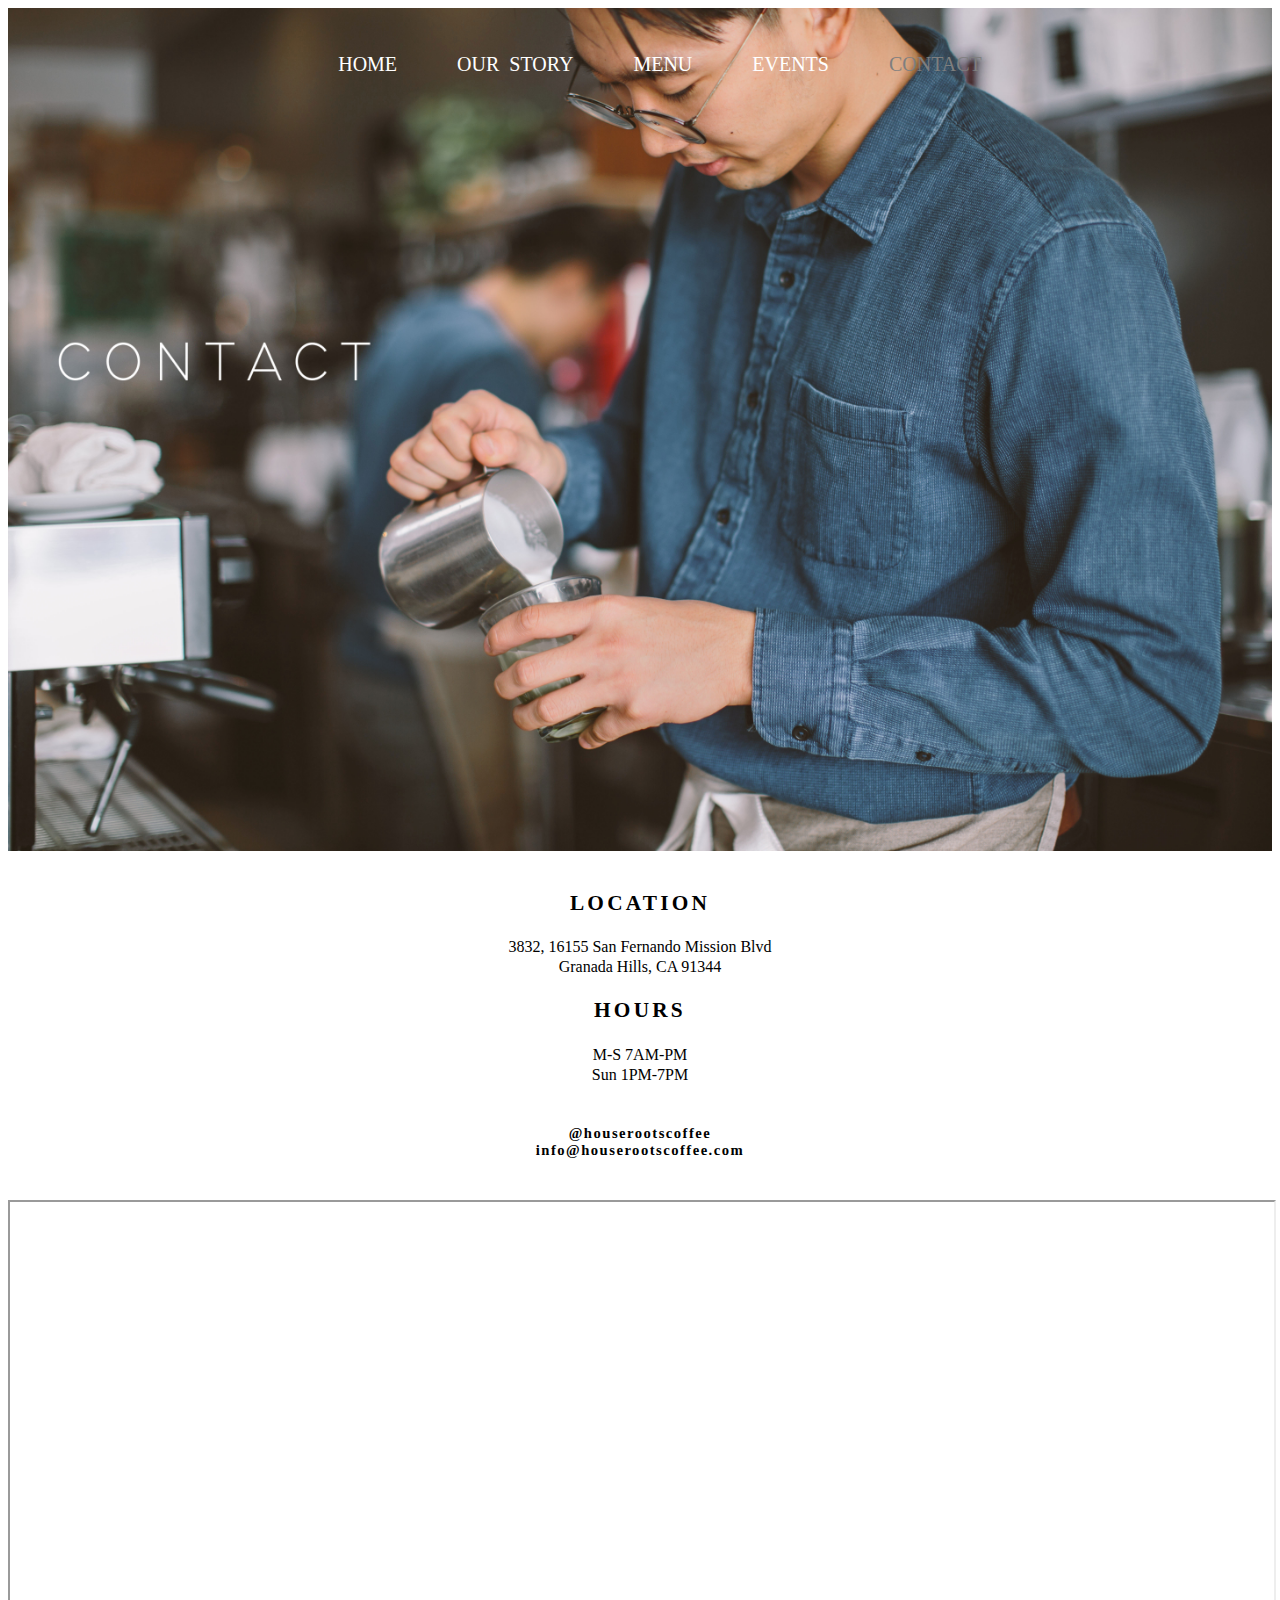
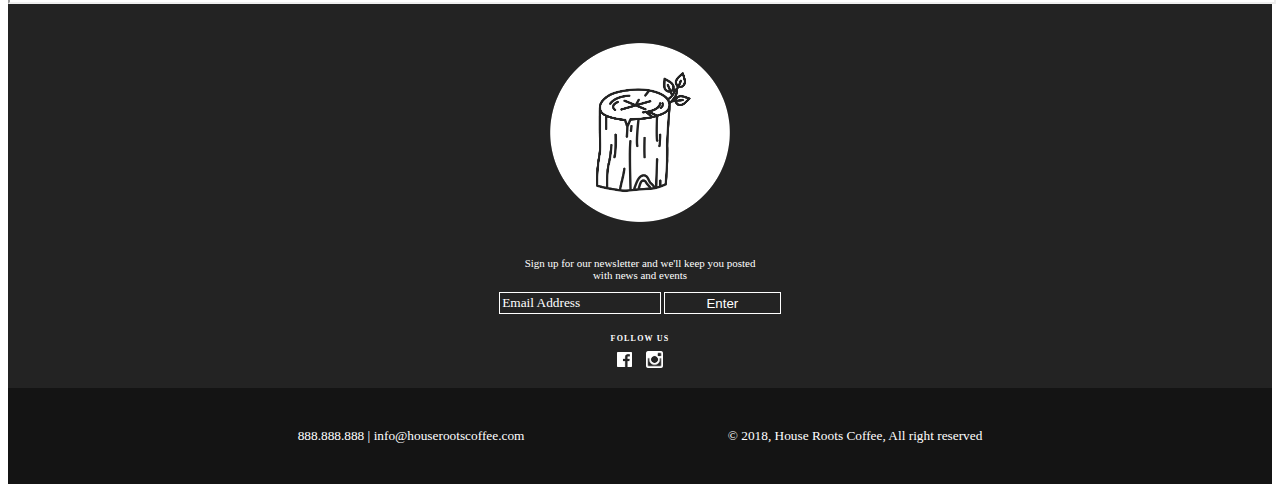
<file: contactUs.html>
<head>
    <link href="contactUs.css" type="text/css" rel="stylesheet" />
</head>

<body>
    <div id="page">
        <header>
            <div id="mainNavigation">
                <div id="navbar">
                    <ul>
                        <li id="homeLink"><a href="index.html">Home</a></li>
                        <li id="ourStoryLink"><a href="ourStory.html">Our Story</a></li>
                        <li id="menuLink"><a href="resources/menu.jpg" target=”_blank”>Menu</a></li>
                        <li id="aboutLink"><a href="events.html">Events</a></li>
                        <li id="contactLink" class="active">Contact</li>
                    </ul>
                </div>
                <img src="resources/contact.jpg" class="banner" />
            </div>
        </header>
        <div id="locationHours">
            <div id="location">
                <div id="locationTitle" class="titleText">
                    <p>
                        Location
                    </p>
                </div>
                <div id="locationText" class="bodyText">
                    <p>
                        3832, 16155 San Fernando Mission Blvd <br />
                        Granada Hills, CA 91344
                    </p>
                </div>
            </div>
            <div id="hours">
                <div id="hoursTitle" class="titleText">
                    <p>
                        Hours
                    </p>
                </div>
                <div id="hoursText" class="bodyText">
                    M-S 7AM-PM <br />
                    Sun 1PM-7PM
                </div>
            </div>
            <div id="info">
                <div id="infoText">
                    @houserootscoffee <br />
                    info@houserootscoffee.com
                </div>
            </div>
        </div>
        <iframe id="map" src="https://www.google.com/maps/embed?pb=!1m10!1m8!1m3!1d3832.31678241133!2d-118.484339!3d34.272734!3m2!1i1024!2i768!4f13.1!5e0!3m2!1sen!2sus!4v1544152123914"></iframe>
        <div id="footer">
            <img id="footerLogo" src="resources/footer-logo.png" />
            <div id="newsletter">
                <p>
                    Sign up for our newsletter and we'll keep you posted<br />
                    with news and events
                </p>
                <div id="footerEmailDiv" class="formBorder">
                    <input id="footerEmail" type="email" placeholder="Email Address" />
                </div>
                <div id="footerBorderDiv" class="formBorder">
                    <input id="footerButton" type="button" value="Enter" />
                </div>
                <div id="follow">
                    <p>Follow Us</p>
                    <div id="followLogos">
                        <a href="https://www.facebook.com/houserootscoffee/" target="_blank"><img id="fb" src="resources/facebook.png" /></a>
                        <a href="https://www.instagram.com/houserootscoffee/" target="_blank"><img id="ig" src="resources/instagram.png" /></a>
                    </div>
                </div>
            </div>
            <div id="footerBanner">
                <div id="info">
                    <div id="number">888.888.888</div>
                    |
                    <a id="email" href="mailto:info@houserootscoffee.com">info@houserootscoffee.com</a>

                </div>
                <div id="copyright">
                    &copy 2018, House Roots Coffee, All right reserved
                </div>
            </div>
        </div>
    </div>
</body>
<script src="https://sdk.amazonaws.com/js/aws-sdk-2.414.0.min.js"></script>
<script src="emailSub.js"></script>
</file>
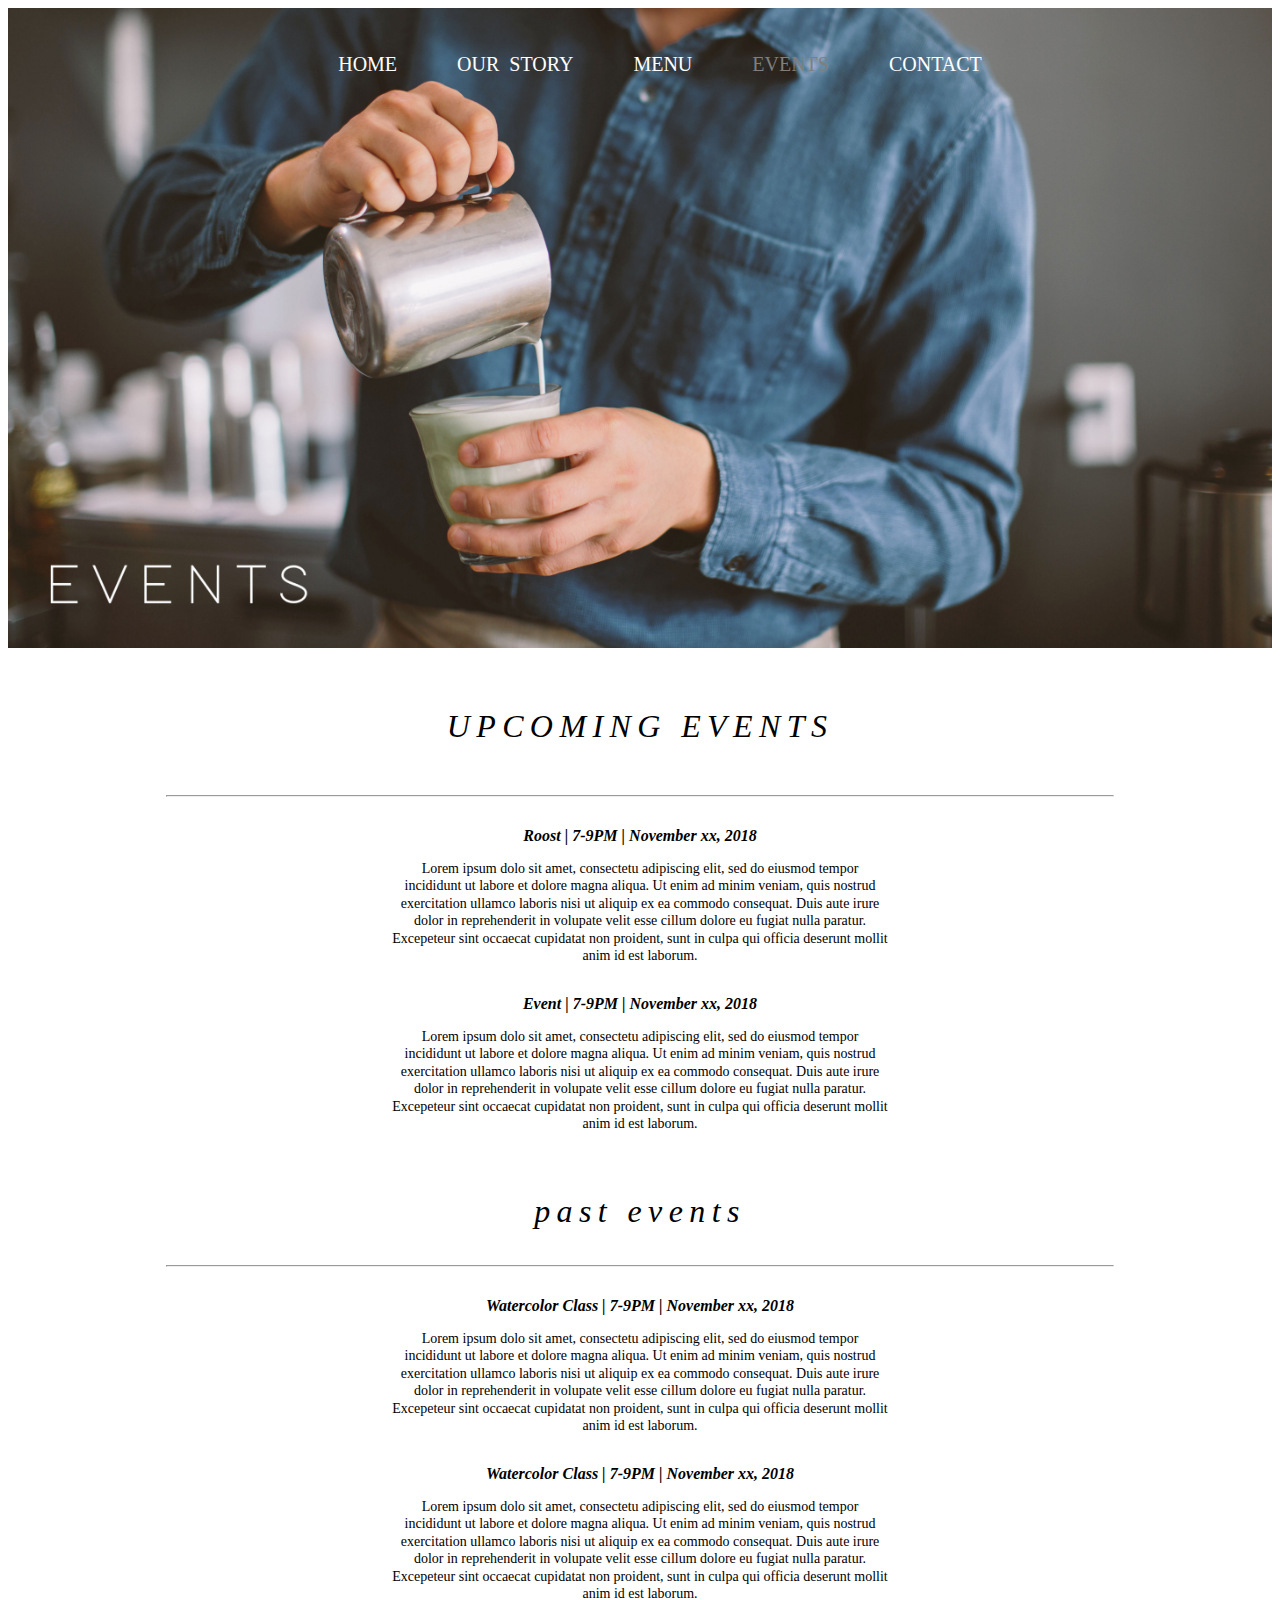
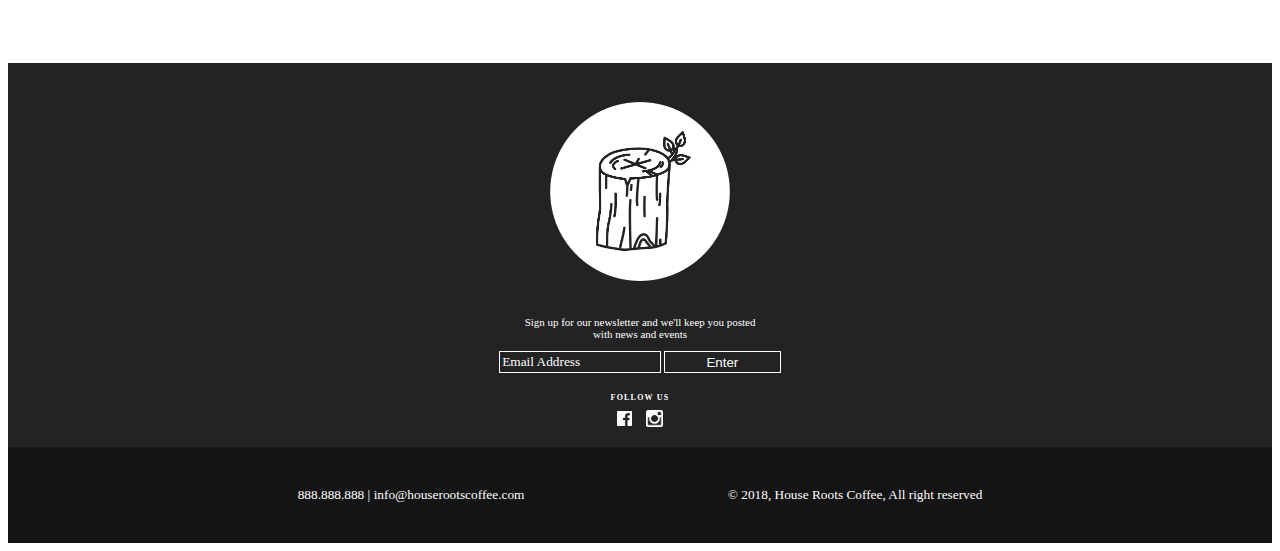
<file: events.html>
<head>
    <link href="events.css" type="text/css" rel="stylesheet" />
</head>

<body>
    <div id="page">
        <header>
            <div id="mainNavigation">
                <div id="navbar">
                    <ul>
                        <li id="homeLink"><a href="index.html">Home</a></li>
                        <li id="ourStoryLink"><a href="ourStory.html">Our Story</a></li>
                        <li id="menuLink"><a href="resources/menu.jpg" target=”_blank”>Menu</a></li>
                        <li id="aboutLink" class="active">Events</li>
                        <li id="contactLink"><a href="contactUs.html">Contact</a></li>
                    </ul>
                </div>
                <img src="resources/events.jpg" class="banner" />
            </div>
        </header>
        <div id="events">
            <div id="upcomingEvents">
                <div id="upcomingLabel">Upcoming Events</div>
                <hr />
                <div class="event">
                    <div class="eventHeaders">
                        <div class="eventHeader">
                            Roost
                        </div>
                        |
                        <div class="eventHeader">
                            7-9PM
                        </div>
                        |
                        <div class="eventHeader">
                            November xx, 2018
                        </div>
                    </div>
                    <div class="eventBody">
                        Lorem ipsum dolo sit amet, consectetu adipiscing elit, sed do eiusmod tempor <br />
                        incididunt ut labore et dolore magna aliqua. Ut enim ad minim veniam, quis nostrud <br />
                        exercitation ullamco laboris nisi ut aliquip ex ea commodo consequat. Duis aute irure <br />
                        dolor in reprehenderit in volupate velit esse cillum dolore eu fugiat nulla paratur. <br />
                        Excepeteur sint occaecat cupidatat non proident, sunt in culpa qui officia deserunt mollit
                        <br />
                        anim id est laborum. <br />
                    </div>
                </div>
                <div class="event">
                    <div class="eventHeaders">
                        <div class="eventHeader">
                            Event
                        </div>
                        |
                        <div class="eventHeader">
                            7-9PM
                        </div>
                        |
                        <div class="eventHeader">
                            November xx, 2018
                        </div>
                    </div>
                    <div class="eventBody">
                        Lorem ipsum dolo sit amet, consectetu adipiscing elit, sed do eiusmod tempor <br />
                        incididunt ut labore et dolore magna aliqua. Ut enim ad minim veniam, quis nostrud <br />
                        exercitation ullamco laboris nisi ut aliquip ex ea commodo consequat. Duis aute irure <br />
                        dolor in reprehenderit in volupate velit esse cillum dolore eu fugiat nulla paratur. <br />
                        Excepeteur sint occaecat cupidatat non proident, sunt in culpa qui officia deserunt mollit
                        <br />
                        anim id est laborum. <br />
                    </div>
                </div>
            </div>
            <div id="pastEvents">
                <div id="pastLabel">Past Events</div>
                <hr />
                <div class="event">
                    <div class="eventHeaders">
                        <div class="eventHeader">
                            Watercolor Class
                        </div>
                        |
                        <div class="eventHeader">
                            7-9PM
                        </div>
                        |
                        <div class="eventHeader">
                            November xx, 2018
                        </div>
                    </div>
                    <div class="eventBody">
                        Lorem ipsum dolo sit amet, consectetu adipiscing elit, sed do eiusmod tempor <br />
                        incididunt ut labore et dolore magna aliqua. Ut enim ad minim veniam, quis nostrud <br />
                        exercitation ullamco laboris nisi ut aliquip ex ea commodo consequat. Duis aute irure <br />
                        dolor in reprehenderit in volupate velit esse cillum dolore eu fugiat nulla paratur. <br />
                        Excepeteur sint occaecat cupidatat non proident, sunt in culpa qui officia deserunt mollit
                        <br />
                        anim id est laborum. <br />
                    </div>
                </div>
                <div class="event">
                    <div class="eventHeaders">
                        <div class="eventHeader">
                            Watercolor Class
                        </div>
                        |
                        <div class="eventHeader">
                            7-9PM
                        </div>
                        |
                        <div class="eventHeader">
                            November xx, 2018
                        </div>
                    </div>
                    <div class="eventBody">
                        Lorem ipsum dolo sit amet, consectetu adipiscing elit, sed do eiusmod tempor <br />
                        incididunt ut labore et dolore magna aliqua. Ut enim ad minim veniam, quis nostrud <br />
                        exercitation ullamco laboris nisi ut aliquip ex ea commodo consequat. Duis aute irure <br />
                        dolor in reprehenderit in volupate velit esse cillum dolore eu fugiat nulla paratur. <br />
                        Excepeteur sint occaecat cupidatat non proident, sunt in culpa qui officia deserunt mollit
                        <br />
                        anim id est laborum. <br />
                    </div>
                </div>
            </div>
        </div>
        <div id="footer">
            <img id="footerLogo" src="resources/footer-logo.png" />
            <div id="newsletter">
                <p>
                    Sign up for our newsletter and we'll keep you posted<br />
                    with news and events
                </p>
                <div id="footerEmailDiv" class="formBorder">
                    <input id="footerEmail" type="email" placeholder="Email Address" />
                </div>
                <div id="footerBorderDiv" class="formBorder">
                    <input id="footerButton" type="button" value="Enter" />
                </div>
                <div id="follow">
                    <p>Follow Us</p>
                    <div id="followLogos">
                        <a href="https://www.facebook.com/houserootscoffee/" target="_blank"><img id="fb"
                                src="resources/facebook.png" /></a>
                        <a href="https://www.instagram.com/houserootscoffee/" target="_blank"><img id="ig"
                                src="resources/instagram.png" /></a>
                    </div>
                </div>
            </div>
            <div id="footerBanner">
                <div id="info">
                    <div id="number">888.888.888</div>
                    |
                    <a id="email" href="mailto:info@houserootscoffee.com">info@houserootscoffee.com</a>

                </div>
                <div id="copyright">
                    &copy 2018, House Roots Coffee, All right reserved
                </div>
            </div>
        </div>
    </div>
</body>
<script src="emailSub.js"></script>
</file>
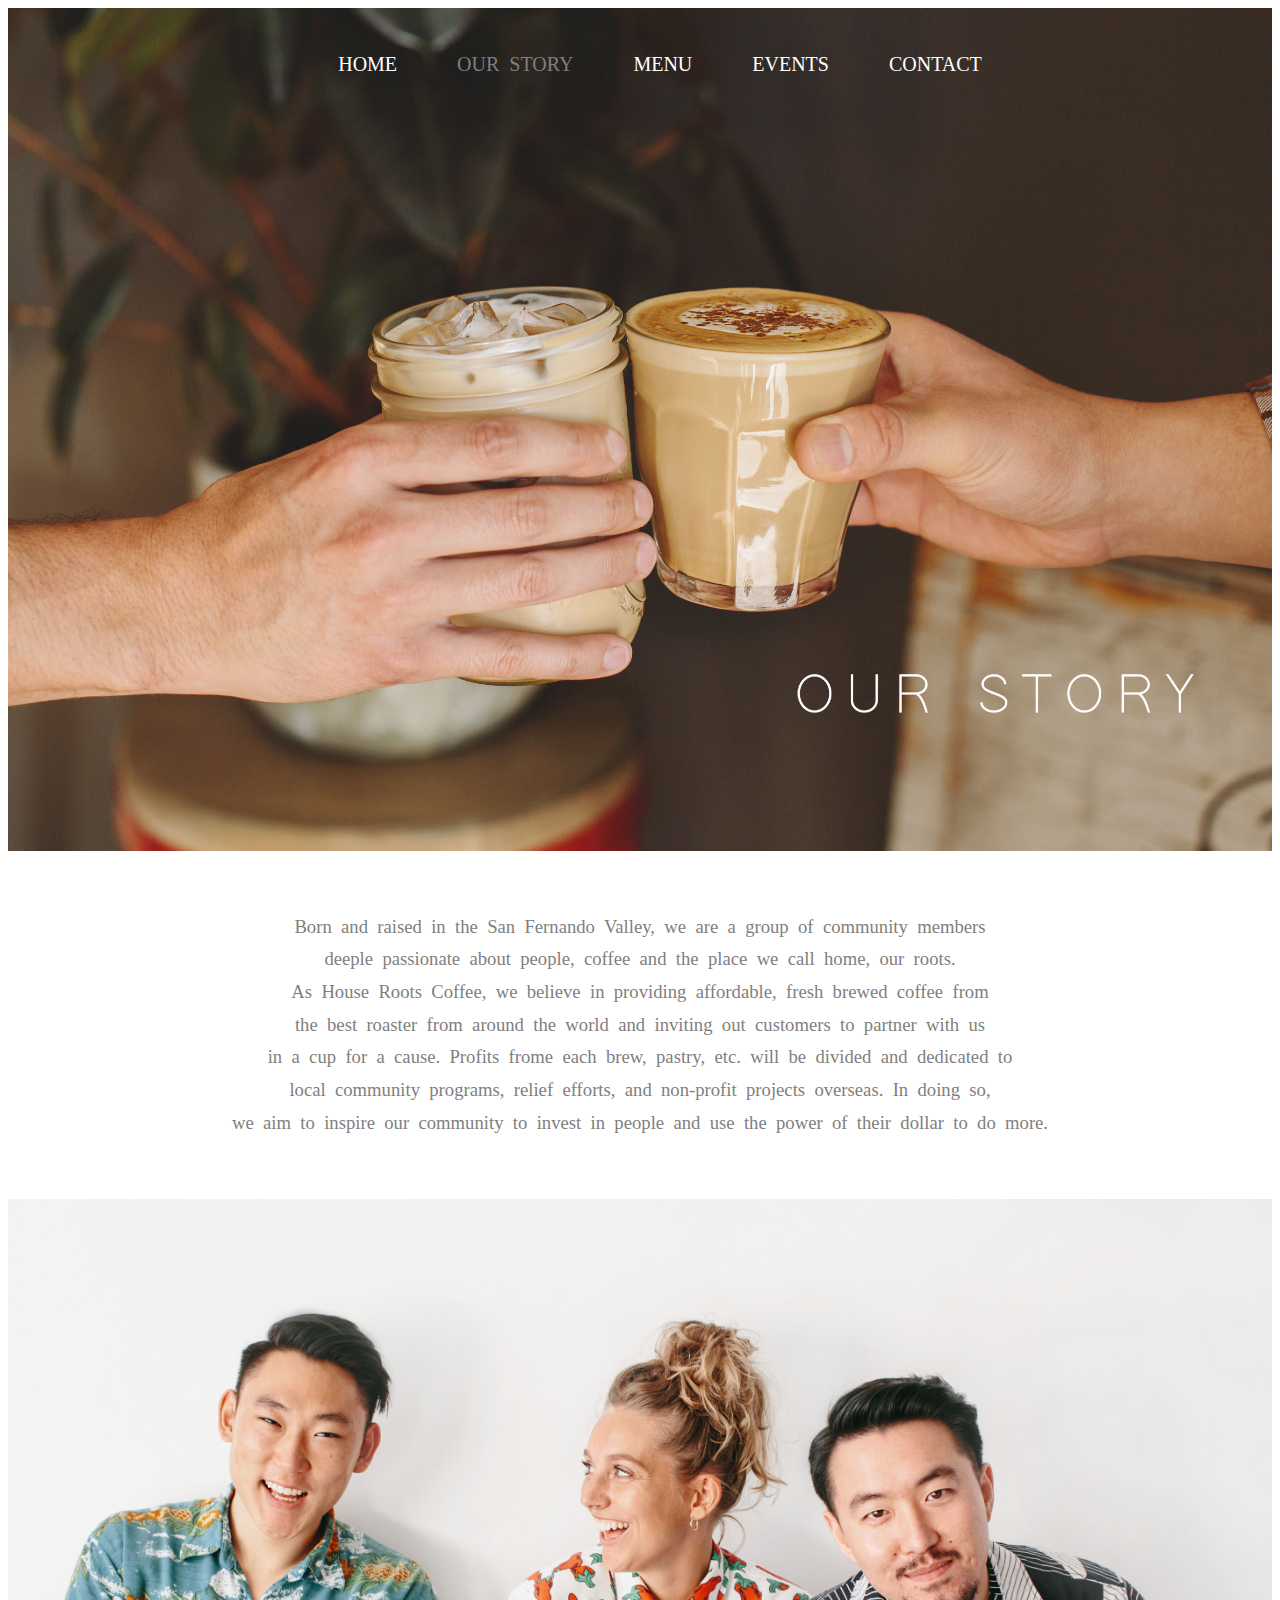
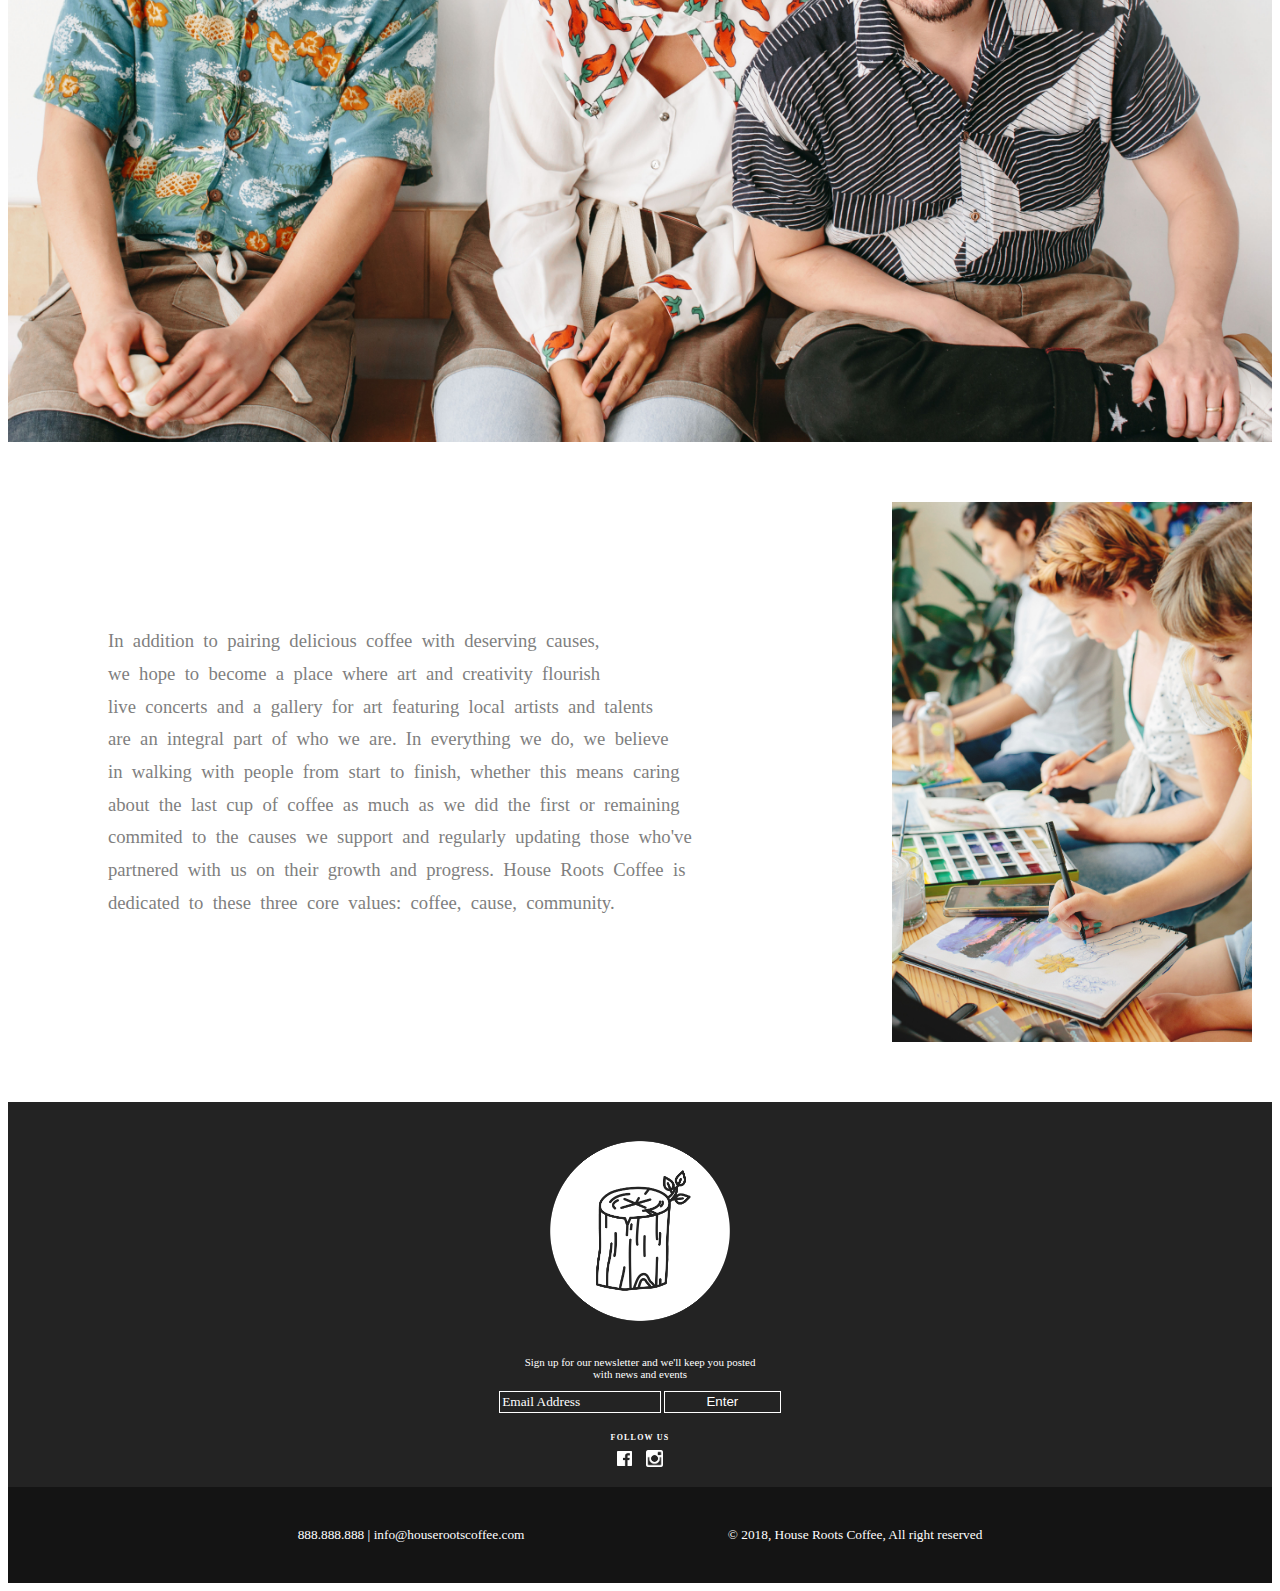
<file: ourStory.html>
<head>
    <link href="ourStory.css" type="text/css" rel="stylesheet" />
</head>

<body>
    <div id="page">
        <header>
            <div id="mainNavigation">
                <div id="navbar">
                    <ul>
                        <li id="homeLink"><a href="index.html">Home</a></li>
                        <li id="ourStoryLink" class="active">Our Story</li>
                        <li id="menuLink"><a href="resources/menu.jpg" target=”_blank”>Menu</a></li>
                        <li id="aboutLink"><a href="events.html">Events</a></li>
                        <li id="contactLink"><a href="contactUs.html">Contact</a></li>
                    </ul>
                </div>
                <img src="resources/ourStory.jpg" class="banner" />
            </div>
        </header>
        <div id="primarySection">
            <div id="primaryText" class="editableText">
                Born and raised in the San Fernando Valley, we are a group of community members <br />
                deeple passionate about people, coffee and the place we call home, our roots. <br />
                As House Roots Coffee, we believe in providing affordable, fresh brewed coffee from <br />
                the best roaster from around the world and inviting out customers to partner with us <br />
                in a cup for a cause. Profits frome each brew, pastry, etc. will be divided and dedicated to <br />
                local community programs, relief efforts, and non-profit projects overseas. In doing so, <br />
                we aim to inspire our community to invest in people and use the power of their dollar to do more. <br />
            </div>
            <img id="primaryImage" src="resources/ourStoryPrimaryImage.jpg" />
        </div>
        <div id="secondarySection">
            <div id="secondaryBody">
                <div id="textBody">
                    In addition to pairing delicious coffee with deserving causes, <br />
                    we hope to become a place where art and creativity flourish <br />
                    live concerts and a gallery for art featuring local artists and talents <br />
                    are an integral part of who we are. In everything we do, we believe <br />
                    in walking with people from start to finish, whether this means caring <br />
                    about the last cup of coffee as much as we did the first or remaining <br />
                    commited to the causes we support and regularly updating those who've <br />
                    partnered with us on their growth and progress. House Roots Coffee is <br />
                    dedicated to these three core values: coffee, cause, community. <br />
                </div>
            </div>
            <img id="secondaryPicture" src="resources/ourStorySecondaryImage.jpg" />
        </div>
        <div id="footer">
            <img id="footerLogo" src="resources/footer-logo.png" />
            <div id="newsletter">
                <p>
                    Sign up for our newsletter and we'll keep you posted<br />
                    with news and events
                </p>
                <div id="footerEmailDiv" class="formBorder">
                    <input id="footerEmail" type="email" placeholder="Email Address" />
                </div>
                <div id="footerBorderDiv" class="formBorder">
                    <input id="footerButton" type="button" value="Enter" />
                </div>
                <div id="follow">
                    <p>Follow Us</p>
                    <div id="followLogos">
                        <a href="https://www.facebook.com/houserootscoffee/" target="_blank"><img id="fb"
                                src="resources/facebook.png" /></a>
                        <a href="https://www.instagram.com/houserootscoffee/" target="_blank"><img id="ig"
                                src="resources/instagram.png" /></a>
                    </div>
                </div>
            </div>
            <div id="footerBanner">
                <div id="info">
                    <div id="number">888.888.888</div>
                    |
                    <a id="email" href="mailto:info@houserootscoffee.com">info@houserootscoffee.com</a>

                </div>
                <div id="copyright">
                    &copy 2018, House Roots Coffee, All right reserved
                </div>
            </div>
        </div>
    </div>
</body>
<script src="emailSub.js"></script>
</file>
<file: contactUs.css>
@font-face {
    font-family: modernSansLight;
    src: url(https://dl.dafont.com/dl/?f=modern_sans);
}

#page {
    position: relative;
    font-family: modernSansLight;
    color: #7f7f7f;
}

#mainNavigation {
    display: block;
}

.banner {
    position: block;
    display: block;
    width: 100%;
    min-width: 1055px;
}

#navbar {
    position: absolute;
    color: white;
    font-size: 15pt;
    text-align: center;
    margin: 0 auto;
    left: 0;
    right: 0;
    word-spacing: .25em;
}

.active {
    color: #7f7f7f;
    cursor: default;
}

a {
    color: white;
    text-decoration: none;
}

#navbar li {
    display: inline-block;
    margin: 0 auto;
    text-transform: uppercase;
    padding: 25px 25px;
}

#locationHours {
    text-align: center;
    color: black;
}

#location {
    margin-top: 40px;
}

.titleText {
    font-size: 16pt;
    letter-spacing: .15em;
    text-transform: uppercase;
    font-weight: bold;
}

.bodyText {
    line-height: 1.25em;
}

#infoText {
    font-size: 11pt;
    font-weight: bold;
    line-height: 1.2em;
    letter-spacing: .1em;
}

#map {
    width: 100%;
    min-width: 1055px;
    min-height: 400px;
    -webkit-filter: grayscale(100%); /* Safari 6.0 - 9.0 */
    filter: grayscale(100%);
}

#footer {
    text-align: center;
    display: block;
    width: 100%;
    background: rgb(35, 35, 35);
    min-width: 1055px;
}

#footerLogo {
    width: 15%;
    margin: 25px 0px;
}

#newsletter {
    font-size: 8.24pt;
    color: white;
    margin-top: -15px;
}

#footerEmail {
    font-family: modernSansLight;
    background: rgb(35, 35, 35);
    color: white;
    border-style: none;
    height: 20px;
    width: 160px;
    vertical-align: middle
}

::placeholder {
    color: white;
}

#footerButton {
    background: rgb(35, 35, 35);
    color: white;
    border-style: none;
    height: 20px;
    width: 115px;
    vertical-align: middle
}

.formBorder {
    display: inline-block;
    color: white;
    border: 1px solid;
}

#follow {
    text-transform: uppercase;
    font-weight: bold;
    font-size: 6pt;
    letter-spacing: .15em;
    margin: 20px;
}

#fb {
    width: 1.25%;
    vertical-align: middle;
    margin-right: 5px;
}

#ig {
    width: 1.4%;
    vertical-align: middle;
    margin-left: 5px;
}

#footerBanner {
    background-color: rgb(20, 20, 20);
    color: white;
    font-size: 10pt;
    min-width: 1055px;
}

#info {
    display: inline-block;
    margin: 40px 100px;
}

#number {
    display: inline-block;
}

#email {
    display: inline-block;
    color: white;
    text-decoration: none;
}

#copyright {
    display: inline-block;
    margin: 40px 100px;
}
</file>
<file: events.css>
@font-face {
    font-family: modernSansLight;
    src: url(https://dl.dafont.com/dl/?f=modern_sans);
}

#page {
    position: relative;
    font-family: modernSansLight;
    color: #7f7f7f;
}

#mainNavigation {
    display: block;
}

.banner {
    position: block;
    display: block;
    width: 100%;
    min-width: 1055px;
}

#navbar {
    position: absolute;
    color: white;
    font-size: 15pt;
    text-align: center;
    margin: 0 auto;
    left: 0;
    right: 0;
    word-spacing: .25em;
}

.active {
    color: #7f7f7f;
    cursor: default;
}

a {
    color: white;
    text-decoration: none;
}

#navbar li {
    display: inline-block;
    margin: 0 auto;
    text-transform: uppercase;
    padding: 25px 25px;
}

#events {
    text-align: center;
    color: black;
    width: 75%;
    margin: 60px auto;
}

#upcomingLabel{
    text-transform: uppercase;
    font-style: italic;
    font-size: 24pt;
    letter-spacing: .2em;
    margin-bottom: 50px;

}

#pastLabel {
    text-transform: lowercase;
    font-style: italic;
    font-size: 24pt;
    letter-spacing: .2em;
    margin-top: 60px;
    margin-bottom: 35px;
}

.eventHeaders {
    font-style: italic;
    font-size: 16;
    font-weight: bold;
    margin-top: 30px;
    margin-bottom: 15px;
}

.eventHeader {
    display: inline-block;
}

.eventBody {
    font-size: 14;
    line-height: 1.25em;
    
}
#footer {
    text-align: center;
    display: block;
    width: 100%;
    background: rgb(35, 35, 35);
    min-width: 1055px;
}

#footerLogo {
    width: 15%;
    margin: 25px 0px;
}

#newsletter {
    font-size: 8.24pt;
    color: white;
    margin-top: -15px;
}

#footerEmail {
    font-family: modernSansLight;
    background: rgb(35, 35, 35);
    color: white;
    border-style: none;
    height: 20px;
    width: 160px;
    vertical-align: middle
}

::placeholder {
    color: white;
}

#footerButton {
    background: rgb(35, 35, 35);
    color: white;
    border-style: none;
    height: 20px;
    width: 115px;
    vertical-align: middle
}

.formBorder {
    display: inline-block;
    color: white;
    border: 1px solid;
}

#follow {
    text-transform: uppercase;
    font-weight: bold;
    font-size: 6pt;
    letter-spacing: .15em;
    margin: 20px;
}

#fb {
    width: 1.25%;
    vertical-align: middle;
    margin-right: 5px;
}

#ig {
    width: 1.4%;
    vertical-align: middle;
    margin-left: 5px;
}

#footerBanner {
    background-color: rgb(20, 20, 20);
    color: white;
    font-size: 10pt;
    min-width: 1055px;
}

#info {
    display: inline-block;
    margin: 40px 100px;
}

#number {
    display: inline-block;
}

#email {
    display: inline-block;
    color: white;
    text-decoration: none;
}

#copyright {
    display: inline-block;
    margin: 40px 100px;
}
</file>
<file: ourStory.css>
@font-face {
    font-family: modernSansLight;
    src: url(https://dl.dafont.com/dl/?f=modern_sans);
}

#page {
    position: relative;
    font-family: modernSansLight;
    color: #7f7f7f;
}

#mainNavigation {
    display: block;
}

.banner {
    position: block;
    display: block;
    width: 100%;
    min-width: 1055px;
}

#navbar {
    position: absolute;
    color: white;
    font-size: 15pt;
    text-align: center;
    margin: 0 auto;
    left: 0;
    right: 0;
    word-spacing: .25em;
}

.active {
    color: #7f7f7f;
    cursor: default;
}

a {
    color: white;
    text-decoration: none;
}

#navbar li {
    display: inline-block;
    margin: 0 auto;
    text-transform: uppercase;
    padding: 25px 25px;
}

#primarySection {
    margin: 60px 0;
}

.editableText {
    text-align: center;
    font-size: 14pt;
    word-spacing: .25em;
    line-height: 1.75em;
    min-width: 1055px;
    margin: 60px 0;
}

#primaryImage {
    position: block;
    display: block;
    width: 100%;
    min-width: 1055px;
}

#secondarySection {
    display: table;
    min-width: 1055px;
    margin: 60px 0;
}

#secondaryBody {
    display: table-cell;
    vertical-align: middle;
    white-space: nowrap;
    text-align: justify;
    font-size: 14pt;
    line-height: 1.75em;
    word-spacing: .25em;
}

#textBody {
    margin: 0 100px;
}

#secondaryPicture {
    display: table-cell;
    vertical-align: middle;
    width: 75%;
    margin-left: 100px;
}

#footer {
    text-align: center;
    display: block;
    width: 100%;
    background: rgb(35, 35, 35);
    min-width: 1055px;
}

#footerLogo {
    width: 15%;
    margin: 25px 0px;
}

#newsletter {
    font-size: 8.24pt;
    color: white;
    margin-top: -15px;
}

#footerEmail {
    font-family: modernSansLight;
    background: rgb(35, 35, 35);
    color: white;
    border-style: none;
    height: 20px;
    width: 160px;
    vertical-align: middle
}

::placeholder {
    color: white;
}

#footerButton {
    background: rgb(35, 35, 35);
    color: white;
    border-style: none;
    height: 20px;
    width: 115px;
    vertical-align: middle
}

.formBorder {
    display: inline-block;
    color: white;
    border: 1px solid;
}

#follow {
    text-transform: uppercase;
    font-weight: bold;
    font-size: 6pt;
    letter-spacing: .15em;
    margin: 20px;
}

#fb {
    width: 1.25%;
    vertical-align: middle;
    margin-right: 5px;
}

#ig {
    width: 1.4%;
    vertical-align: middle;
    margin-left: 5px;
}

#footerBanner {
    background-color: rgb(20, 20, 20);
    color: white;
    font-size: 10pt;
    min-width: 1055px;
}

#info {
    display: inline-block;
    margin: 40px 100px;
}

#number {
    display: inline-block;
}

#email {
    display: inline-block;
    color: white;
    text-decoration: none;
}

#copyright {
    display: inline-block;
    margin: 40px 100px;
}
</file>
